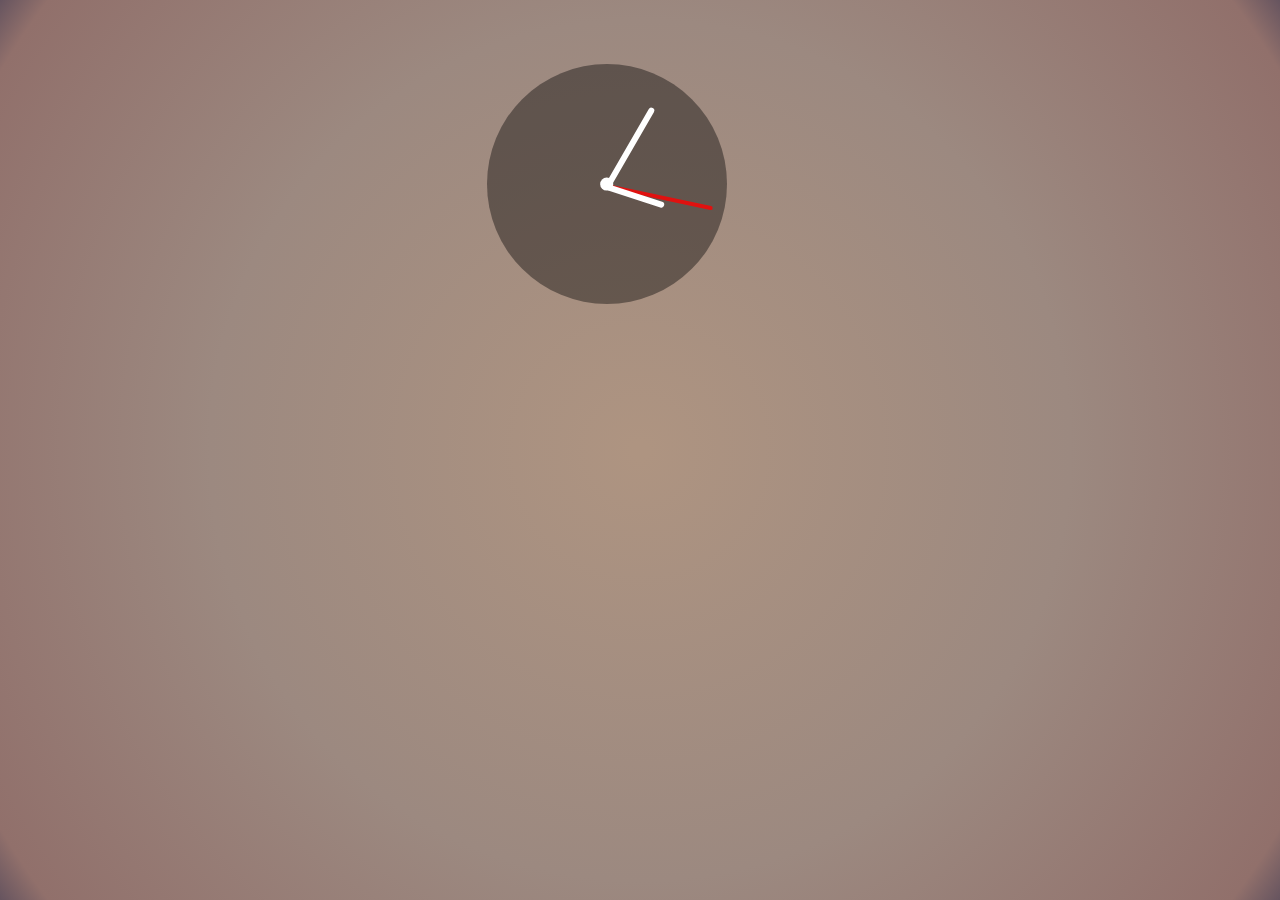
<file: 02 - JS and CSS Clock/index.html>
<!doctype html>
<html lang="en">
  <head>
    <meta charset="UTF-8" />
    <meta name="viewport" content="width=device-width, initial-scale=1.0" />
    <title>Document</title>

    <link rel="stylesheet" href="styles/reset.css" />
    <link rel="stylesheet" href="styles/styles.css" />
  </head>
  <body>
    <div class="clock">
      <div class="hour-hand"></div>
      <div class="second-hand"></div>
      <div class="minute-hand"></div>
      <div class="middle-circle"></div>
    </div>
    <h1 class="time"></h1>

    <script src="scripts/app.js"></script>
  </body>
</html>
</file>
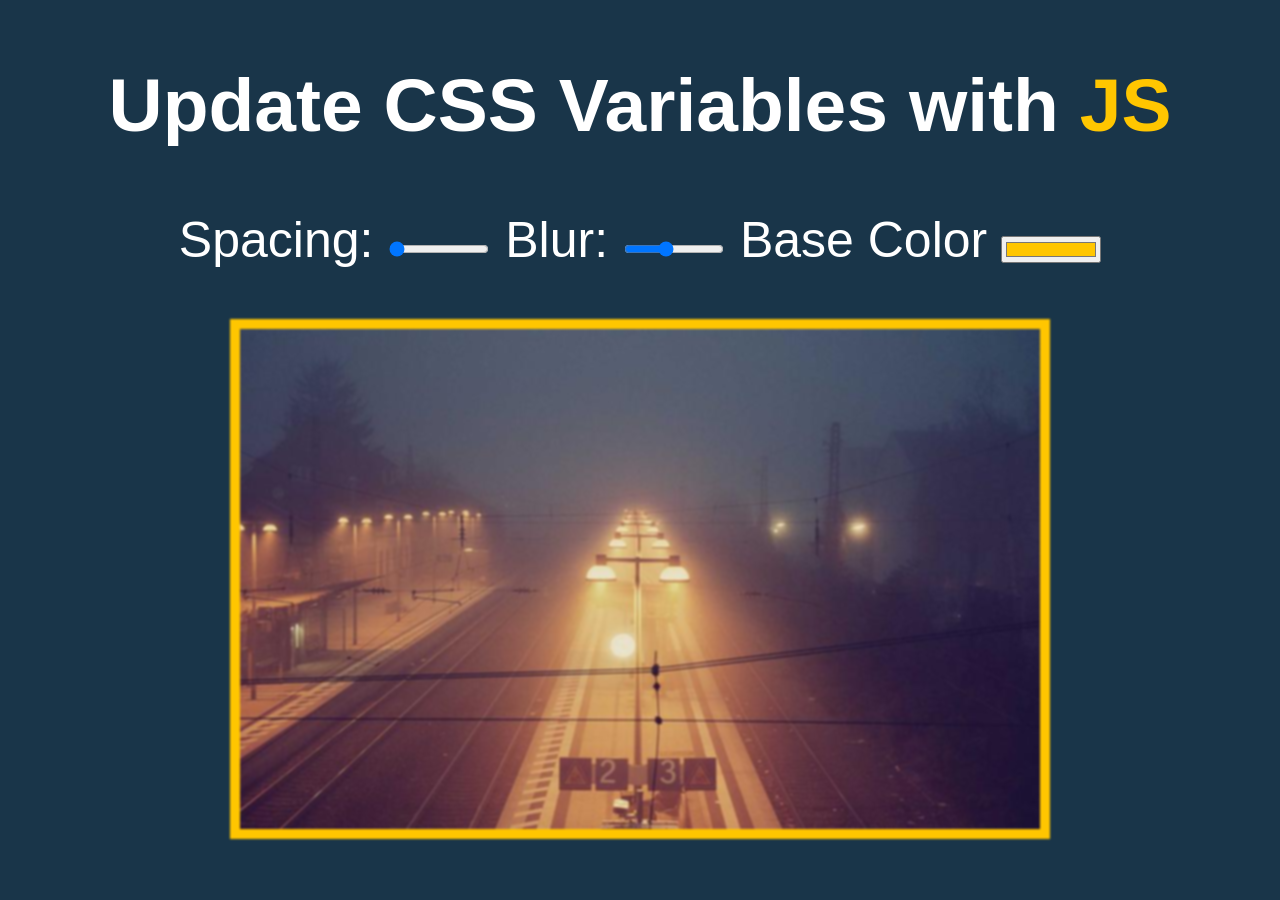
<file: 03 - CSS Variables/index.html>
<!doctype html>
<html lang="en">
  <head>
    <meta charset="UTF-8" />
    <title>Scoped CSS Variables and JS</title>
    <link rel="icon" href="https://fav.farm/🔥" />

    <link rel="stylesheet" href="src/styles/styles.css" />
  </head>
  <body>
    <h2>Update CSS Variables with <span class="hl">JS</span></h2>

    <div class="controls">
      <label for="spacing">Spacing:</label>
      <input
        id="spacing"
        type="range"
        name="spacing"
        min="10"
        max="200"
        value="10"
        data-sizing="px"
      />

      <label for="blur">Blur:</label>
      <input
        id="blur"
        type="range"
        name="blur"
        min="0"
        max="25"
        value="10"
        data-sizing="px"
      />

      <label for="base">Base Color</label>
      <input id="base" type="color" name="base" value="#ffc600" />
    </div>

    <img src="src/assets/images/first.jpg" />

    <script src="src/scripts/app.js"></script>
  </body>
</html>
</file>
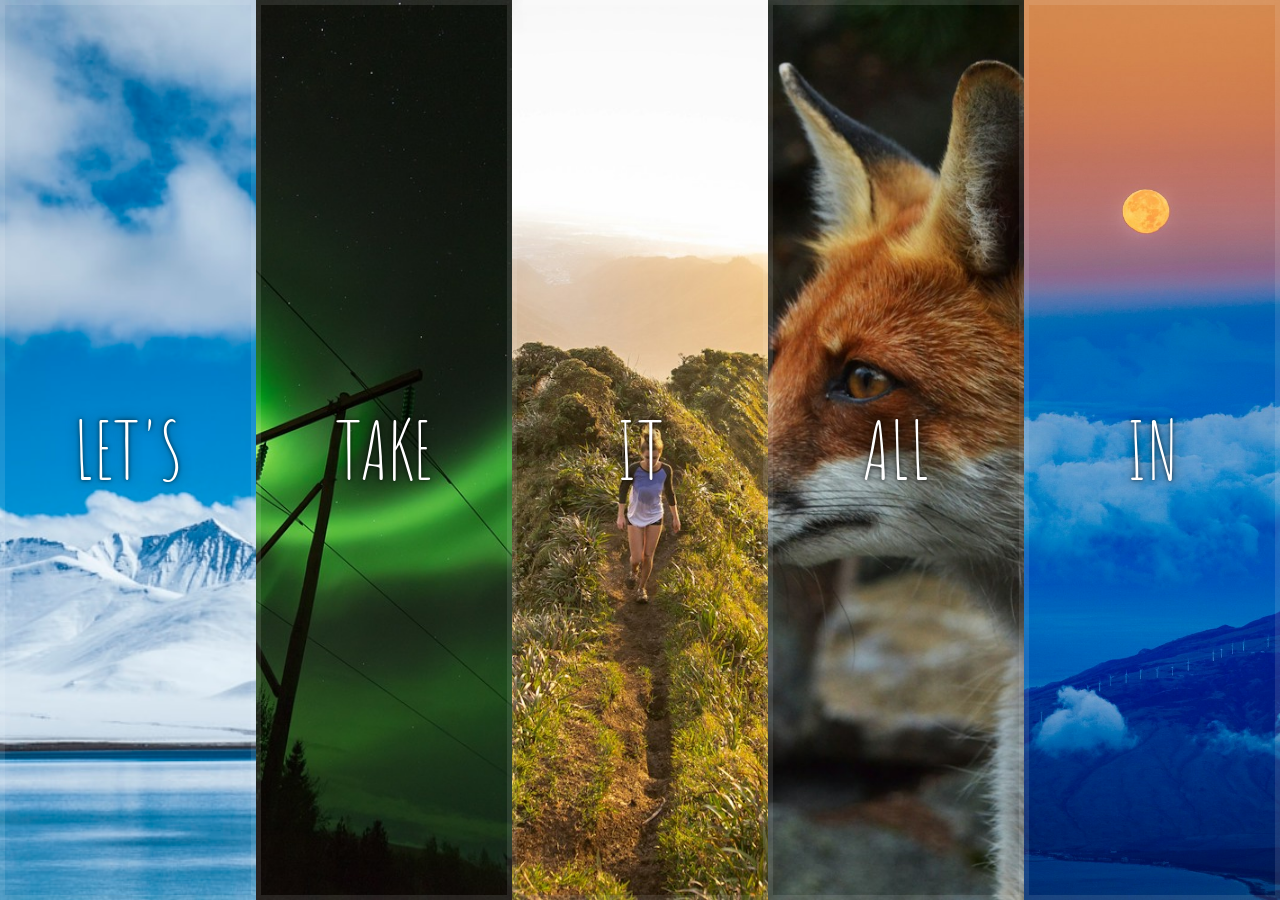
<file: 05 - Flex Panel Gallery/index.html>
<!doctype html>
<html lang="en">
  <head>
    <meta charset="UTF-8" />
    <title>Flex Panels 💪</title>
    <link
      href="https://fonts.googleapis.com/css?family=Amatic+SC"
      rel="stylesheet"
      type="text/css"
    />
    <link rel="icon" href="https://fav.farm/🔥" />

    <link rel="stylesheet" href="src/styles/reset.css" />
    <link rel="stylesheet" href="src/styles/styles.css" />
  </head>
  <body>
    <div class="panels">
      <div class="panel panel1">
        <p>Hey</p>
        <p>Let's</p>
        <p>Dance</p>
      </div>
      <div class="panel panel2">
        <p>Give</p>
        <p>Take</p>
        <p>Receive</p>
      </div>
      <div class="panel panel3">
        <p>Experience</p>
        <p>It</p>
        <p>Today</p>
      </div>
      <div class="panel panel4">
        <p>Give</p>
        <p>All</p>
        <p>You can</p>
      </div>
      <div class="panel panel5">
        <p>Life</p>
        <p>In</p>
        <p>Motion</p>
      </div>
    </div>

    <script src="src/scripts/app.js"></script>
  </body>
</html>
</file>
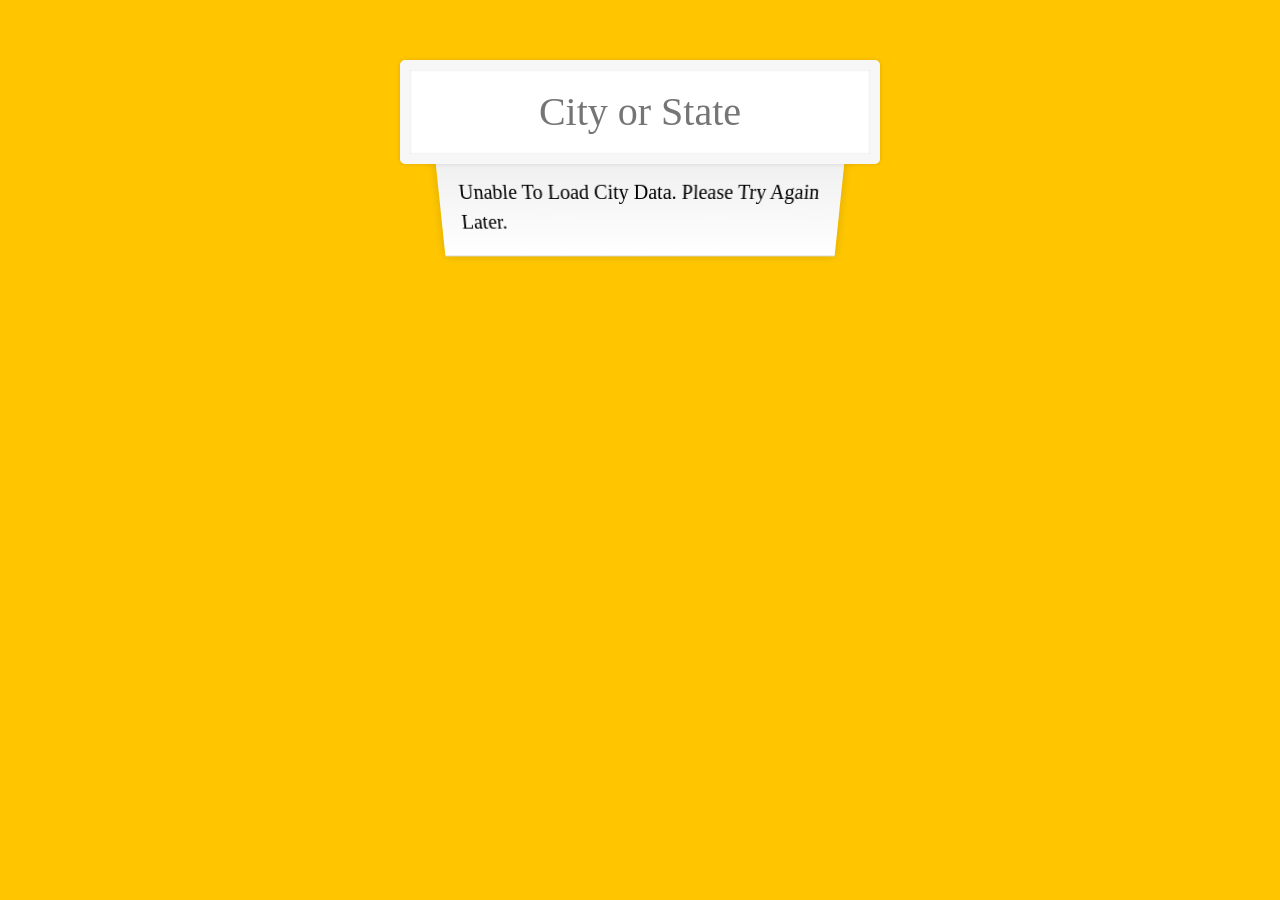
<file: 06 - Type Ahead/index.html>
<!doctype html>
<html lang="en">
  <head>
    <meta charset="UTF-8" />
    <title>Type Ahead 👀</title>
   
    <link rel="icon" href="https://fav.farm/🔥" />

    <link rel="stylesheet" href="src/styles/reset.css" />
    <link rel="stylesheet" href="src/styles/styles.css" />
  </head>
  <body>
    <form class="search-form">
      <input type="text" class="search" placeholder="City or State" />
      <ul class="suggestions">
        <li>Filter for a city</li>
        <li>or a state</li>
      </ul>
    </form>
    <script>
      const endpoint =
        "https://gist.githubusercontent.com/Miserlou/c5cd8364bf9b2420bb29/raw/2bf258763cdddd704f8ffd3ea9a3e81d25e2c6f6/cities.json";
    </script>

    <script src="src/scripts/app.js"></script>
  </body>
</html>
</file>
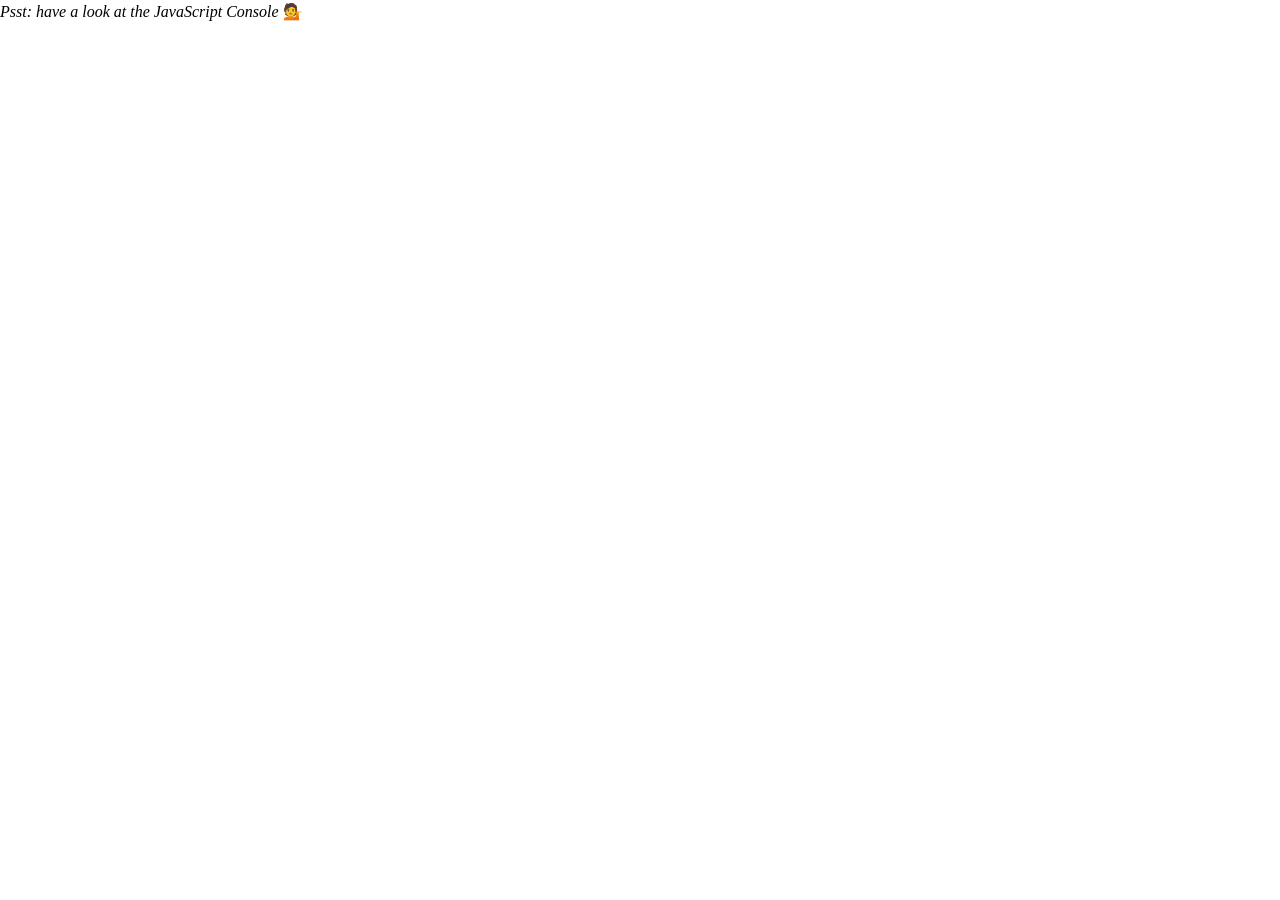
<file: 07 - Array Cardio Day 2/index.html>
<!doctype html>
<html lang="en">
  <head>
    <meta charset="UTF-8" />
    <title>Array Cardio 💪💪</title>
    <link rel="icon" href="https://fav.farm/🔥" />

    <link
      rel="stylesheet"
      href="/07 - Array Cardio Day 2/src/styles/reset.css"
    />
  </head>
  <body>
    <p><em>Psst: have a look at the JavaScript Console</em> 💁</p>
    <script src="src/scripts/app.js"></script>
  </body>
</html>
</file>
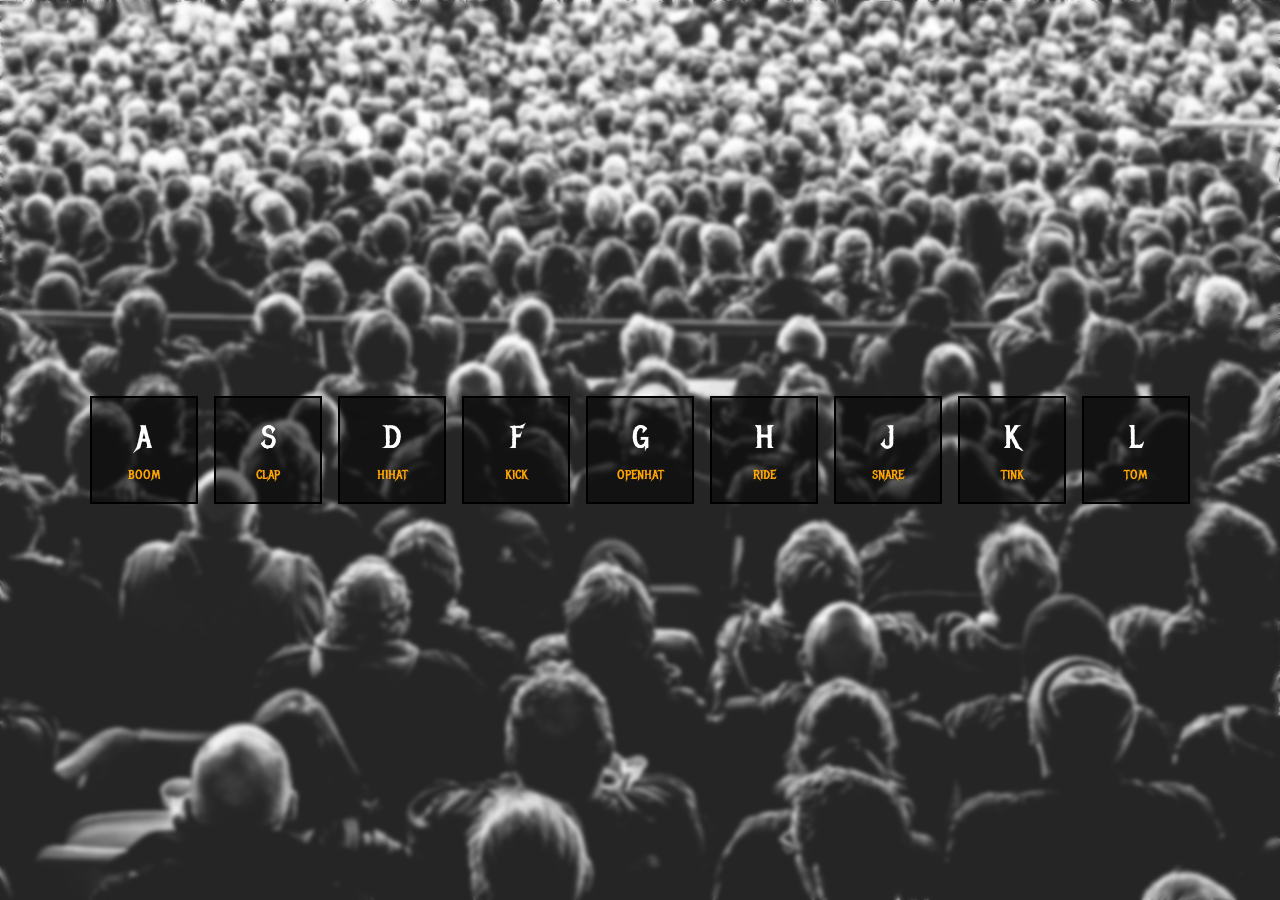
<file: 01 - JavaScript Drum Kit/src/index.html>
<!doctype html>
<html lang="en">
  <head>
    <meta charset="UTF-8" />
    <meta name="viewport" content="width=device-width, initial-scale=1.0" />
    <title>Drum Kit</title>
    <!-- google fonts start -->
    <link rel="preconnect" href="https://fonts.googleapis.com" />
    <link rel="preconnect" href="https://fonts.gstatic.com" crossorigin />
    <link
      href="https://fonts.googleapis.com/css2?family=Metal+Mania&display=swap"
      rel="stylesheet"
    />
    <!-- google fonts end -->

    <!-- styles -->
    <link rel="stylesheet" href="./styles/reset.css" />
    <link rel="stylesheet" href="./styles/styles.css" />
    <!-- styles -->
  </head>
  <body>
    <div class="drum-wrapper">
      <div class="key" data-key="a">
        <div class="content">
          <p>A</p>
          <p>boom</p>
        </div>
      </div>
      <div class="key" data-key="s">
        <div class="content">
          <p>S</p>
          <p>clap</p>
        </div>
      </div>
      <div class="key" data-key="d">
        <div class="content">
          <p>D</p>
          <p>hihat</p>
        </div>
      </div>
      <div class="key" data-key="f">
        <div class="content">
          <p>F</p>
          <p>kick</p>
        </div>
      </div>
      <div class="key" data-key="g">
        <div class="content">
          <p>G</p>
          <p>openhat</p>
        </div>
      </div>
      <div class="key" data-key="h">
        <div class="content">
          <p>H</p>
          <p>ride</p>
        </div>
      </div>
      <div class="key" data-key="j">
        <div class="content">
          <p>J</p>
          <p>snare</p>
        </div>
      </div>
      <div class="key" data-key="k">
        <div class="content">
          <p>K</p>
          <p>tink</p>
        </div>
      </div>
      <div class="key" data-key="l">
        <div class="content">
          <p>L</p>
          <p>tom</p>
        </div>
      </div>
    </div>
    <audio data-key="a" src="assets/sounds/boom.wav"></audio>

    <audio data-key="s" src="assets/sounds/clap.wav"></audio>

    <audio data-key="d" src="assets/sounds/hihat.wav"></audio>

    <audio data-key="f" src="assets/sounds/kick.wav"></audio>

    <audio data-key="g" src="assets/sounds/openhat.wav"></audio>

    <audio data-key="h" src="assets/sounds/ride.wav"></audio>

    <audio data-key="j" src="assets/sounds/snare.wav"></audio>

    <audio data-key="k" src="assets/sounds/tink.wav"></audio>

    <audio data-key="l" src="assets/sounds/tom.wav"></audio>

    <script src="scripts/app.js"></script>
  </body>
</html>
</file>
<file: 02 - JS and CSS Clock/styles/styles.css>
@font-face {
  font-family: "Digital";
  src: url("../src/assets/fonts/digital.ttf") format("truetype");
}

body {
  min-block-size: 100vh;
  background: #ae9481;
  background: radial-gradient(
    circle,
    rgba(174, 148, 129, 1) 1%,
    rgba(156, 137, 128, 1) 55%,
    rgba(145, 112, 107, 1) 95%,
    rgba(102, 84, 95, 1) 100%
  );

  display: grid;
  align-content: start;
  justify-content: center;

  gap: 3rem;

  .clock {
    margin-block-start: 4rem;
    inline-size: 15rem;
    block-size: 15rem;
    aspect-ratio: 1/1;
    border-radius: 50%;
    background-color: hsl(0, 0%, 0%, 40%);

    position: relative;
    > * {
      transform-origin: 100%;
      transform: rotate(90deg);
      transition-timing-function: cubic-bezier(0, 3.19, 0.58, 1);
      transition-duration: 0.06s;
      transition-property: all;
      position: absolute;
      right: 50%;
      top: 50%;
      border-radius: 9999rem;
    }

    .hour-hand {
      z-index: 500;
      inline-size: 25%;
      block-size: 6px;
      background-color: white;
    }
    .second-hand {
      z-index: 200;
      inline-size: 45%;
      block-size: 4px;
      background-color: hsl(0, 100%, 50%, 80%);
    }
    .minute-hand {
      z-index: 300;
      inline-size: 38%;
      block-size: 6px;
      background-color: white;
    }

    .middle-circle {
      z-index: 800;
      block-size: 0.8rem;
      inline-size: 0.8rem;
      aspect-ratio: 1/1;
      border-radius: 50%;
      background-color: white;
      position: absolute;
    }
  }

  h1 {
    color: white;
    text-align: center;
    font-family: "Digital", system-ui;
    font-size: 3rem;
    font-weight: 700;
    text-shadow: 4px 6px 0 black;
  }
}
</file>
<file: 03 - CSS Variables/src/styles/styles.css>
:root {
  --base: #ffc600;
  --spacing: 10px;
  --blur: 1px;
}

body {
  text-align: center;
  background: #193549;
  color: white;
  font-family: "helvetica neue", sans-serif;
  font-weight: 100;
  font-size: 50px;

  .hl {
    color: var(--base);
  }
  .controls {
    margin-bottom: 50px;
    input {
      width: 100px;
    }
  }

  img {
    padding: var(--spacing);
    background-color: var(--base);
    filter: blur(var(--blur));
  }
}
</file>
<file: 05 - Flex Panel Gallery/src/styles/styles.css>
html {
  box-sizing: border-box;
  background: #ffc600;
  font-family: "helvetica neue";
  font-size: 20px;
  font-weight: 200;
}

body {
  margin: 0;
}

*,
*:before,
*:after {
  box-sizing: inherit;
}

.panels {
  min-height: 100vh;
  overflow: hidden;

  display: flex;
}

.panel {
  flex: 1;
  display: flex;
  justify-content: center;
  align-items: center;
  flex-direction: column;

  background: #6b0f9c;
  box-shadow: inset 0 0 0 5px rgba(255, 255, 255, 0.1);
  color: white;
  text-align: center;
  align-items: center;
  /* Safari transitionend event.propertyName === flex */
  /* Chrome + FF transitionend event.propertyName === flex-grow */
  transition:
    font-size 0.7s cubic-bezier(0.61, -0.19, 0.7, -0.11),
    flex 0.7s cubic-bezier(0.61, -0.19, 0.7, -0.11),
    background 0.2s;
  font-size: 20px;
  background-size: cover;
  background-position: center;
}

.panel1 {
  background-image: url("../assets/images/1.jpg");
}
.panel2 {
  background-image: url("../assets/images/2.jpg");
}
.panel3 {
  background-image: url("../assets/images/3.jpg");
}
.panel4 {
  background-image: url("../assets/images/4.jpg");
}
.panel5 {
  background-image: url("../assets/images/5.jpg");
}

/* Flex Children */
.panel > * {
  flex: 1 0 auto;
  display: flex;
  justify-content: center;
  align-items: center;
  margin: 0;
  width: 100%;
  transition: transform 0.5s;

  &:nth-child(1) {
    transform: translateY(-100%);
  }
  &:last-child {
    transform: translateY(100%);
  }
}

.panel.open-active > * {
  &:nth-child(1) {
    transform: translateY(0);
  }
  &:last-child {
    transform: translateY(0);
  }
}

.panel p {
  text-transform: uppercase;
  font-family: "Amatic SC", cursive;
  text-shadow:
    0 0 4px rgba(0, 0, 0, 0.72),
    0 0 14px rgba(0, 0, 0, 0.45);
  font-size: 2em;
}

.panel p:nth-child(2) {
  font-size: 4em;
}

.panel.open {
  flex-grow: 5;
  font-size: 40px;
}
</file>
<file: 06 - Type Ahead/src/styles/styles.css>
html {
  box-sizing: border-box;
  background: #ffc600;
  font-family: 'helvetica neue';
  font-size: 20px;
  font-weight: 200;
}

*, *:before, *:after {
  box-sizing: inherit;
}

input {
  width: 100%;
  padding: 20px;
}

.search-form {
  max-width: 400px;
  margin: 50px auto;
}

input.search {
  margin: 0;
  text-align: center;
  outline: 0;
  border: 10px solid #F7F7F7;
  width: 120%;
  left: -10%;
  position: relative;
  top: 10px;
  z-index: 2;
  border-radius: 5px;
  font-size: 40px;
  box-shadow: 0 0 5px rgba(0, 0, 0, 0.12), inset 0 0 2px rgba(0, 0, 0, 0.19);
}

.suggestions {
  margin: 0;
  padding: 0;
  position: relative;
  /*perspective: 20px;*/
}

.suggestions li {
  background: white;
  list-style: none;
  border-bottom: 1px solid #D8D8D8;
  box-shadow: 0 0 10px rgba(0, 0, 0, 0.14);
  margin: 0;
  padding: 20px;
  transition: background 0.2s;
  display: flex;
  justify-content: space-between;
  text-transform: capitalize;
}

.suggestions li:nth-child(even) {
  transform: perspective(100px) rotateX(3deg) translateY(2px) scale(1.001);
  background: linear-gradient(to bottom,  #ffffff 0%,#EFEFEF 100%);
}

.suggestions li:nth-child(odd) {
  transform: perspective(100px) rotateX(-3deg) translateY(3px);
  background: linear-gradient(to top,  #ffffff 0%,#EFEFEF 100%);
}

span.population {
  font-size: 15px;
}

.hl {
  background: #ffc600;
}
</file>
<file: 01 - JavaScript Drum Kit/src/styles/styles.css>
html {
  font-family: "Metal Mania", system-ui;
  font-weight: 500;
  font-style: normal;
}

body {
  background-image: url("../assets/images/background.jpg");
  background-size: cover;
  background-position: center center;
  background-repeat: no-repeat;
  background-attachment: fixed;
  min-block-size: 100vh;
  backdrop-filter: blur(2px);
  display: grid;
  align-content: center;
}

.drum-wrapper {
  max-inline-size: 1200px;
  margin-inline: auto;
  display: grid;
  grid-template-columns: repeat(auto-fit, minmax(2rem, 1fr));
  @media (width < 720px) {
    grid-template-columns: repeat(3, 1fr);
  }
  gap: 1rem;
  text-align: center;
  .key {
    transition: all 0.7s;

    aspect-ratio: 1/1;
    border: 2px solid black;
    padding: 1rem;
    background-color: hsl(0, 0%, 0%, 50%);
    .content {
      p:nth-child(1) {
        color: white;
        font-size: 2rem;
      }
      p:nth-child(2) {
        color: orange;
      }
    }
  }
}

.key.playing {
  border-radius: 0.5rem;
  border-color: orange;
  scale: 1.1;
  background-color: hsl(0, 0%, 0%, 80%);
}
</file>
